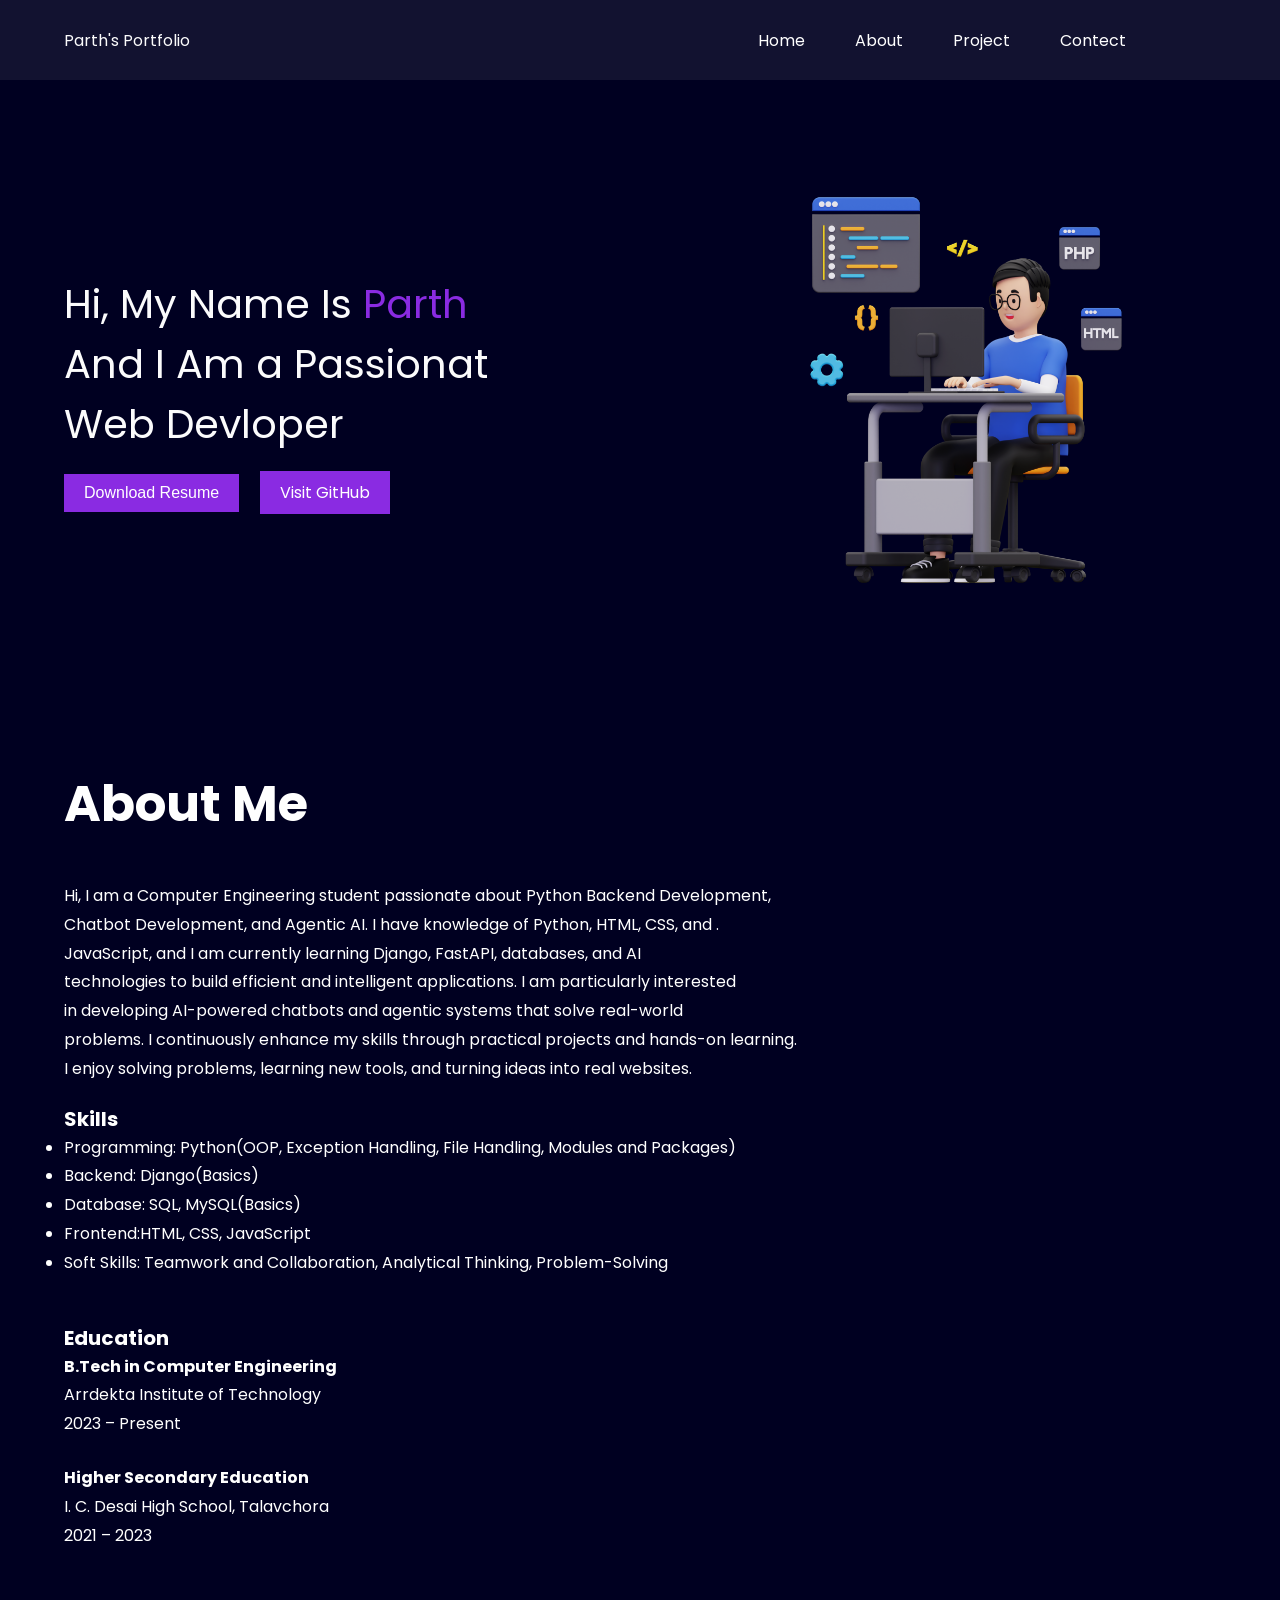
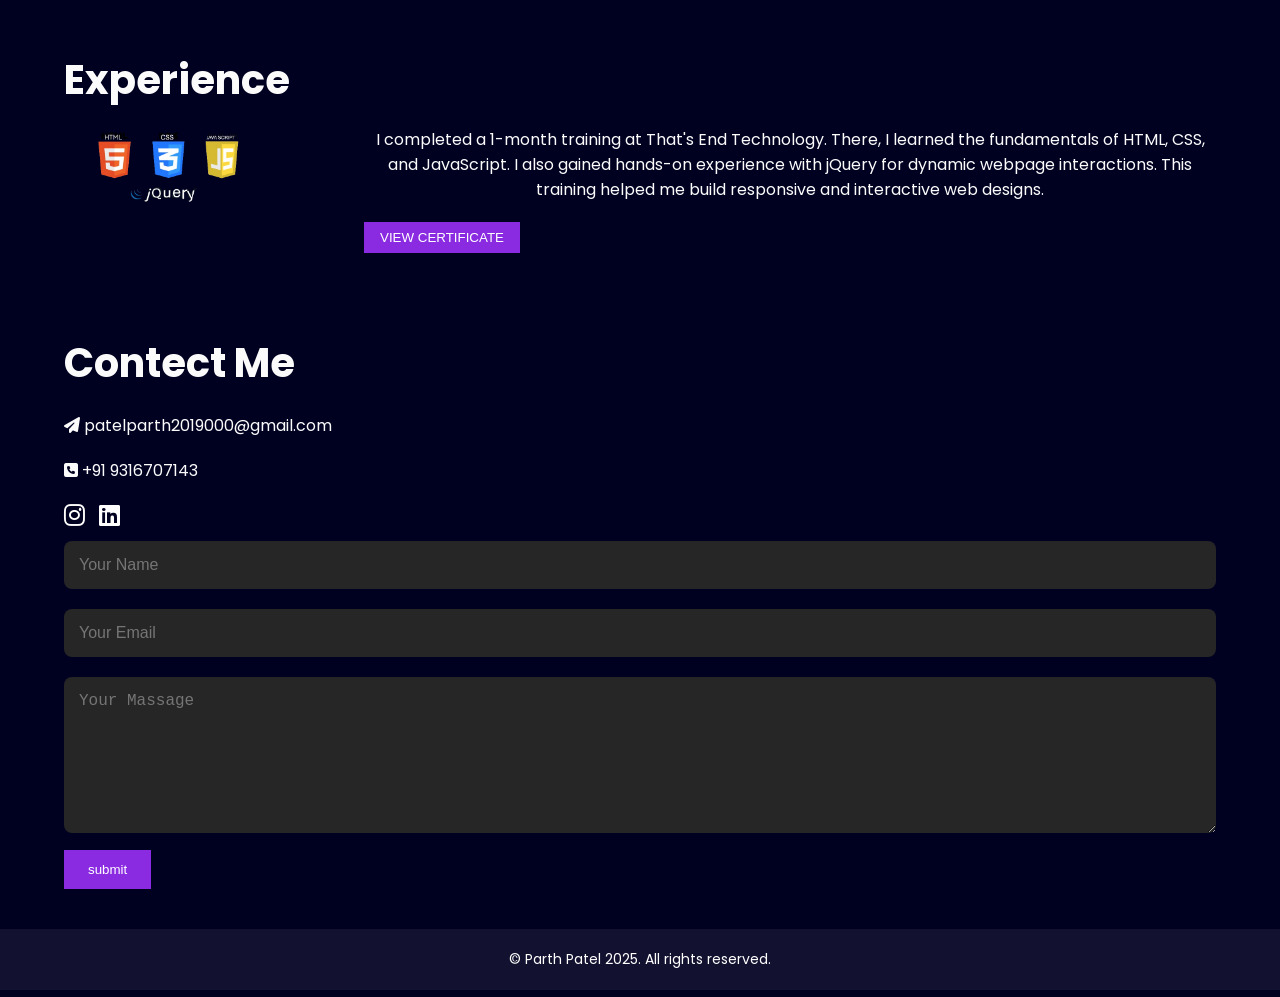
<file: index.html>
<!DOCTYPE html>
<html lang="en">
<head>
   
    <title>Document</title>
    <link rel="preconnect" href="https://fonts.googleapis.com">
    <meta name="viewport" content="width=device-width, initial-scale=1.0">

<link rel="preconnect" href="https://fonts.gstatic.com" crossorigin>
<link href="https://fonts.googleapis.com/css2?family=Poppins:ital,wght@0,100;0,200;0,300;0,400;0,500;0,600;0,700;0,800;0,900;1,100;1,200;1,300;1,400;1,500;1,600;1,700;1,800;1,900&display=swap" rel="stylesheet">
<link rel="stylesheet" href="style1.css">
 <link rel="stylesheet" href="https://cdnjs.cloudflare.com/ajax/libs/font-awesome/6.5.0/css/all.min.css">
</head>
<body>
  <!----------------------------- home page ------------------------->
    <header>
        <nav>
        <div class="left">Parth's Portfolio</div>
        <div class="right">
            <ul id="sidemenu">
                <li><a href="">Home</a></li> 
                <li><a href="#a1">About</a></li>
                <li><a href="">Project</a></li>
                <li><a href="#a3">Contect </a></li>
               <i id="menu"  onclick="closemenu()" class="fa-solid fa-xmark"></i>  
            </ul>
           <i  id="cancel" onclick="openmenu()" class="fa-solid fa-bars"></i>   
        </div>
        </nav>
    </header>
    <main>
        <section class="fristSection">
            <div class="leftSection">
            Hi, My Name Is<span class="purple"> Parth </span>
          <div>And I Am a Passionat</div>
          <div> Web Devloper</div>
          <span id="element"></span>
          <div class="buttons"></div>
          <button class="bt1" onclick="downloadResume()">Download Resume</button>

           <a href="https://github.com/parth-patel-027"
            target="_blank"
            rel="noopener noreferrer"
            class="bt2">
            Visit GitHub
           </a>
            </div>
            <div class="rightSection">
        <img src="developer png.webp" alt="png pic">
            </div>
        </section>     
  <!-----------------------about page---------------------------------->

<section class="secondsection" id="a1">
  <div class="about-edu-container">
    
    <div class="about-heading-left">
      <h2 id="h3">About Me</h2>
    </div>

    
    <div class="image">
    </div>

    
    <div class="about-summary">
      <p>Hi, I am a Computer Engineering student passionate about Python Backend Development,<br>
             Chatbot Development, and Agentic AI. I have knowledge of Python, HTML, CSS, and .<br>
             JavaScript, and I am currently learning Django, FastAPI, databases, and AI <br>
             technologies to build efficient and intelligent applications. I am particularly interested <br>
             in developing AI-powered chatbots and agentic systems that solve real-world <br>
             problems. I continuously enhance my skills through practical projects and hands-on learning.<br>
             I enjoy solving problems, learning new tools, and turning ideas into real websites.
      </p>

      <h4>Skills</h4>
      <ul>
        <li>Programming: Python(OOP, Exception Handling, File Handling, Modules and Packages)</li>
        <li>Backend: Django(Basics)</li>
        <li>Database: SQL, MySQL(Basics)</li>
        <li>Frontend:HTML, CSS, JavaScript</li>
         <li>Soft Skills: Teamwork and Collaboration, Analytical Thinking, Problem-Solving</li>
      </ul>

      <br>

      <h4>Education</h4>
      <p><strong>B.Tech in Computer Engineering</strong><br>
      Arrdekta Institute of Technology<br>
      <span class="edu-year">2023 – Present</span></p>

      <br>

      <p><strong>Higher Secondary Education</strong><br>
      I. C. Desai High School, Talavchora<br>
      <span class="edu-year">2021 – 2023</span></p>
    </div>
  </div>
</section>
        <!--------------------------- exprience page-------------------------------->
        <section class="third" id="a2">
           <div>
            <h2 id="h2">Experience</h2>
           <div class="sum1">
            <img src="logo png.png" alt="picture">

           </div>
           <div class="picture">
            I completed a 1-month training at That's End Technology.
            There, I learned the fundamentals of HTML, CSS, and JavaScript.
            I also gained hands-on experience with jQuery for dynamic webpage interactions.
            This training helped me build responsive and interactive web designs.</div>
      <div >
        <button class="btn3" onclick="openpage ()"> VIEW CERTIFICATE</button>
      </div>
        </section>
        <!------------------------------contect page------------------------------------>
        <section class="four" id="a3">
          <div>
            <h2 class="h3">Contect  Me</h2>
          </div>
          <div class="contect">
            <div class="container">
              <div class="row"></div>
              <div class="contect-left">
               <div class="sub-title">
               <p> <i class="fa-solid fa-paper-plane"></i>  patelparth2019000@gmail.com</p>
               <p> <i class="fa-solid fa-square-phone"></i> +91 9316707143</p></div>
               <div class="social-icons">
                    <a href="https://www.instagram.com/mr_parth_027?igsh=N2hheTdqeHg5dDAw"><i class="fab fa-instagram"></i></a>
               <a href="https://www.linkedin.com/in/parth-patel-3392153a3/"
               target="_blank"
               rel="noopener noreferrer">
               <i class="fa-brands fa-linkedin"></i>
              </a>
               </div>
              </div>
              <div class="contect-right">
                <form action="https://api.web3forms.com/submit" method="POST">
                  <input type="hidden" name="access_key" value="0c3e25eb-20d9-4102-b96e-0e7f9a7f8101">
                  <input type="text" name="Name" placeholder="Your Name" required>
                  <input type="email" name="email" placeholder="Your Email" required>
                  <textarea name="Massage" rows="7" placeholder="Your Massage" id=""></textarea>
                  <BUtton  class=" btn4"  type="submit"> submit</BUtton>
                </form>
              </div>
            </div>
          </div>
          </section>
          <section class="five">
          <div class="copyright">
             <p>&copy; Parth Patel 2025. All rights reserved.</p>
          </div>
        </section>
    </main>
    <script src="javascript.js"></script>
    <script>
  var sidemenu = document.getElementById("sidemenu");

  function openmenu() {
    sidemenu.style.right = "0";
  }

  function closemenu() {
    sidemenu.style.right = "-200px";
  }
</script>
<script>
 
</script>
</body>
</html>
</file>
<file: style1.css>
* {
  margin: 0;
  padding: 0;
  box-sizing: border-box;
}

body {
    color: #fbfbfc;
    background-color: #000021;
    font-family: 'Poppins', sans-serif;
    width: 100%;
    overflow-x: clip;
}

/* NAVBAR */
.purple{
  color: blueviolet;
}
#menu{
  display: none;
}
#cancel{
  display: none;
}

header {
    position: sticky;
    top: 0;
    z-index: 1000;
}

nav {
    display: flex;
    justify-content: space-between;
    align-items: center;
    padding: 0 5%;
    height: 80px;
    background-color: #121230;
}


nav ul {
  display: flex;
  gap: 50px;
  margin-right: 90px;
}

nav ul li {
  list-style: none;
 
}

nav ul li a {
  color: #fff;
  text-decoration: none;
  
}

nav ul li a:hover {
  color: #360ce0;
}

/* HERO SECTION */
.fristSection {
  display: flex;
  justify-content: space-around;
  align-items: center;
  padding: 60px 5%;
  flex-wrap: wrap;
}

.leftSection {
  font-size: 2.5rem;
  flex: 1;
  min-width: 280px;
}

.rightSection img {
  width: 100%;
  max-width: 500px;
  height: auto;
}

/* BUTTONS */
.bt1, .bt2 {
  margin: 10px 10px 0 0;
  padding: 10px 20px;
  font-size: 1rem;
  background-color: blueviolet;
  color: white;
  border: none;
  cursor: pointer;
}

.bt1:hover, .bt2:hover {
  background-color: #360ce0;
  color: black;
}

/* ABOUT + EDUCATION SECTION */

#h3{
  margin-left: px;
}

.about-edu-container {
  display: flex;
  flex-wrap: wrap;
  gap: 40px;
  padding: 60px 5%;
  align-items: flex-start;
}

.about-heading-left h2 {
  font-size: 50px;
  color: white;
  
  margin-left: 40px;
}
.image img{
  margin-top: 150px;
  margin-left: -310px;
}

.about-edu-container .image img {
  width: 300px;
  height: auto;
  border-radius: 20px;
}

.about-summary {
  flex: 1;
  min-width: 280px;
  margin-top: 170px;
}

.about-summary p,
.about-summary li {
  color: white;
  line-height: 1.6;
}

.about-summary h4 {
  margin-top: 20px;
  font-size: 20px;
  color: white;
}

/* SKILLS SECTION */
.third {
  display: flex;
  flex-wrap: wrap;
  gap: 20px;
  justify-content: center;
  padding: 40px 5%;
}
.sum1{
  width: 150px;
}
.sum1 img {
  height: 110px;
  width: auto;
  margin-left: 10px;
}

.picture {
  text-align: center;
  margin-top: -100px;
  margin-left: 300px;
}

.btn3 {
  margin-top: 20px;
  padding: 8px 16px;
  background-color: blueviolet;
  color: white;
  border: none;
  cursor: pointer;
  margin-left: 300px;
}
#h2{
  font-size: 40px;
}

.btn3:hover {
  background-color: #360ce0;
  color: black;
}

/* CONTACT */
.four {
  padding: 40px 5%;
}

.h3 {
  font-size: 40px;
}

.sub-title p {
  margin: 20px 0;
}

.social-icons a i {
  color: white;
  font-size: 24px;
  margin-right: 10px;
  transition: transform 0.3s;
}

.social-icons a:hover i {
  color: blueviolet;
  transform: translateY(-5px);
}

/* FORM */
form input,
form textarea {
  width: 100%;
  background: #262626;
  padding: 15px;
  margin: 10px 0;
  color: white;
  font-size: 16px;
  border-radius: 8px;
  border: none;
}

.btn4 {
  padding: 12px 24px;
  background-color: blueviolet;
  color: white;
  border: none;
  cursor: pointer;
}

.btn4:hover {
  background-color: #360ce0;
  color: black;
}

/* FOOTER */
.copyright {
  text-align: center;
  padding: 20px;
  background-color: #121230;
  color: white;
  font-size: 14px;
}

/* RESPONSIVE MEDIA QUERIES  */

/* Phones */
@media ( min-width : 100px) and   ( max-width: 373px) {
 
  nav {
    flex-direction: column;
    gap: 10px;
    width: 100%;
    background-color: no;
  }
  nav ul li  a{
  list-style: none;
  margin-left: -20px;

}
nav ul{
  gap: 30px;
  margin-left: 80px;
}

  .leftSection {
    font-size: 1.5rem;
    text-align: center;
  }

  .rightSection img {
    max-width: 100%;
    margin-top: 20px;
  }

  .about-edu-container {
    flex-direction: column;
    text-align: center;
  }

  .about-heading-left h2 {
    font-size: 28px;
    text-align: left;
  }
    .image img{
      margin-left: -9px;
      margin-top: 10px;
    }
  .about-summary {
    text-align: left;
    margin-top: -30px;
  }

  .third {
    flex-direction: column;
  }

  .sum1 img {
    max-width: 200px;
    margin-left: -20px;
    margin-top: 10px;
  }
  .bt1,bt2{
  size: 30px;
  }

  .btn3, .btn4 {
    width: 50%;
    margin: 10px auto;
    display: block;
  }
  .picture {
    text-align:left;
    margin-top: 10px;
    margin-left: -10px;
    
  writing-mode: horizontal-tb;

display: inline-block;
  white-space: normal; 
  width: auto;
}
#h3{
  margin-left: 10px;
  font-size: 40px;
}
.left{
  margin-top: 30px;
  margin-right: 100px;
  font-size: 0.9rem;
}
#menu{
  display: block;
  font-size: 25px;
  position: absolute;
  top: 25px;
  margin-left: 140px;
}
#cancel{
  display: block;
  font-size: 25px;
  margin-top: -49px;
  margin-left: 200px;
  
}
nav ul li{
  width: 50px;  
  margin: 5px;
  margin-left: 80px;
}
nav ul{
  background-color: #210b7a;
  height: 100vh;
  position: fixed;
  top: 0;
  right: 0%;
  width: 200px;
  padding-top: 50px;
  flex-direction: column;
  margin-right: -10px;
  z-index: 2;
}
}
@media ( min-width : 373px) and   ( max-width: 600px) {
 
  nav {
    flex-direction: column;
    gap: 10px;
    width: 100%;
    background-color: no;
  }
  nav ul li  a{
  list-style: none;
  margin-left: -20px;

}
nav ul{
  gap: 30px;
  margin-left: 80px;
}

  .leftSection {
    font-size: 1.5rem;
    text-align: center;
  }

  .rightSection img {
    max-width: 100%;
    margin-top: 20px;
  }

  .about-edu-container {
    flex-direction: column;
    text-align: center;
  }

  .about-heading-left h2 {
    font-size: 28px;
    text-align: left;
  }
    .image img{
      margin-left: 15px;
      margin-top: 10px;
    }
  .about-summary {
    text-align: left;
    margin-top: -30px;
  }

  .third {
    flex-direction: column;
  }

  .sum1 img {
    max-width: 200px;
    margin-left: -20px;
    margin-top: 10px;
  }
  .bt1,bt2{
  size: 30px;
  }

  .btn3, .btn4 {
   size: 30px;
    margin: 10px auto;
    display: block;
  }
  .picture {
    text-align:left;
    margin-top: 10px;
    margin-left: -10px;
    
  writing-mode: horizontal-tb;

display: inline-block;
  white-space: normal; 
  width: auto;
}
#h3{
  margin-left: 10px;
  font-size: 40px;
}
.left{
  margin-top: 30px;
  margin-right: 200px;
  font-size: 1.1rem;
}
#menu{
  display: block;
  font-size: 25px;
  position: absolute;
  top: 25px;
  margin-left: 140px;
}
#cancel{
  display: block;
  font-size: 25px;
  margin-top: -49px;
  margin-left: 200px;
  
}
#cancel :hover{
  color: #360ce0;
}
nav ul li{
  width: 50px;  
  margin: 5px;
  margin-left: 80px;
}
nav ul{
  background-color: #210b7a;
  height: 100vh;
  position: fixed;
  top: 0;
  right: 0%;
  width: 200px;
  padding-top: 50px;
  flex-direction: column;
  margin-right: -10px;
  z-index: 2;
}
}
@media ( min-width : 600px) and   ( max-width: 867px) {
 
  nav {
    flex-direction: column;
    gap: 10px;
    width: 100%;
    background-color: no;
  }
  nav ul li  a{
  list-style: none;
  margin-left: -20px;

}
nav ul{
  gap: 30px;
  margin-left: 80px;
}

  .leftSection {
    font-size: 1.5rem;
    text-align: center;
  }

  .rightSection img {
    max-width: 390px;
    margin-top: 20px;
  }

  .about-edu-container {
    flex-direction: column;
    text-align: center;
  }

  .about-heading-left h2 {
    font-size: 28px;
    text-align: left;
  }
    .image img{
      margin-left: 10px;
      margin-top: 10px;
    }
  .about-summary {
    text-align: left;
    margin-top: -30px;
  }

  .third {
    flex-direction: column;
  }

  .sum1 img {
    max-width: 200px;
    margin-left: -20px;
    margin-top: 10px;
  }
  .bt1,bt2{
  size: 30px;
  }

  .btn3, .btn4 {
    width: 50%;
    margin: 10px auto;
    display: block;
  }
  .picture {
    text-align:left;
    margin-top: 10px;
    margin-left: -10px;
    
  writing-mode: horizontal-tb;

display: inline-block;
  white-space: normal; 
  width: auto;
}
#h3{
  margin-left: 10px;
  font-size: 40px;
}
.left{
  margin-top: 30px;
  margin-right:400px;
  font-size: 1.1rem;
}
#menu{
  display: block;
  font-size: 25px;
  position: absolute;
  top: 25px;
  margin-left: 140px;
}
#cancel{
  display: block;
  font-size: 25px;
  margin-top: -49px;
  margin-left: 400px;
  
}
nav ul li{
  width: 50px;  
  margin: 5px;
  margin-left: 80px;
}
nav ul{
  background-color: #210b7a;
  height: 100vh;
  position: fixed;
  top: 0;
  right: 0%;
  width: 200px;
  padding-top: 50px;
  flex-direction: column;
  margin-right: -10px;
  z-index: 2;
}
}


/* Mobile Menu Fix */
@media screen and (max-width: 768px) {

    nav {
        justify-content: space-between;
        padding: 0 20px;
    }

    nav ul {
        position: fixed;
        top: 0;
        right: -200px;
        width: 200px;
        height: 100vh;
        background-color: rgb(18, 18, 48);
        display: flex;
        flex-direction: column;
        justify-content: flex-start;
        align-items: flex-start;
        gap: 0;
        padding-top: 60px;
        margin: 0;
        z-index: 1000;
        transition: right 0.4s ease;
    }

    nav ul li {
        margin: 15px 25px;
    }

}
.bt2  a {
      text-decoration: nonne !important;
      color: white;
}
.about-edu-container {
    display: flex;
    flex-direction: column;
    gap: 20px;
    padding: 60px 5%;
    width: 100%;
}

.about-heading-left {
    width: 100%;
}

.about-heading-left h2 {
    font-size: 50px;
    margin-left: 0;
    text-align: left;
}

.about-summary {
    width: 100%;
    flex: none;
    min-width: 100%;
    margin-top: 0;
    text-align: left;
}

.about-summary p,
.about-summary li {
    line-height: 1.8;
}

/* PC Navbar Sticky Fix */
@media screen and (min-width: 769px) {
    header {
        position: fixed;
        top: 0;
        left: 0;
        width: 100%;
        z-index: 1000;
    }

    nav {
        width: 100%;
        position: relative;
    }

    main {
        padding-top: 80px;
    }
}
/* GitHub button mobile fix */
@media screen and (max-width: 768px) {
    .github-btn,
    .github-btn a {
        color: #ffffff !important;
        text-decoration: none !important;
        border-bottom: none !important;
    }

    .github-btn {
        background-color: #121230 !important;
        border: none !important;
    }
}
.github-btn,
.github-btn a,
.github-btn:visited,
.github-btn:hover,
.github-btn:active {
    text-decoration: none !important;
    border-bottom: 0 !important;
    box-shadow: none !important;
    outline: none;
}

a[href*="github.com"] {
    text-decoration: none !important;
    border-bottom: none !important;
    box-shadow: none !important;
}

a[href*="github.com"]::after {
    display: none !important;
}
</file>
